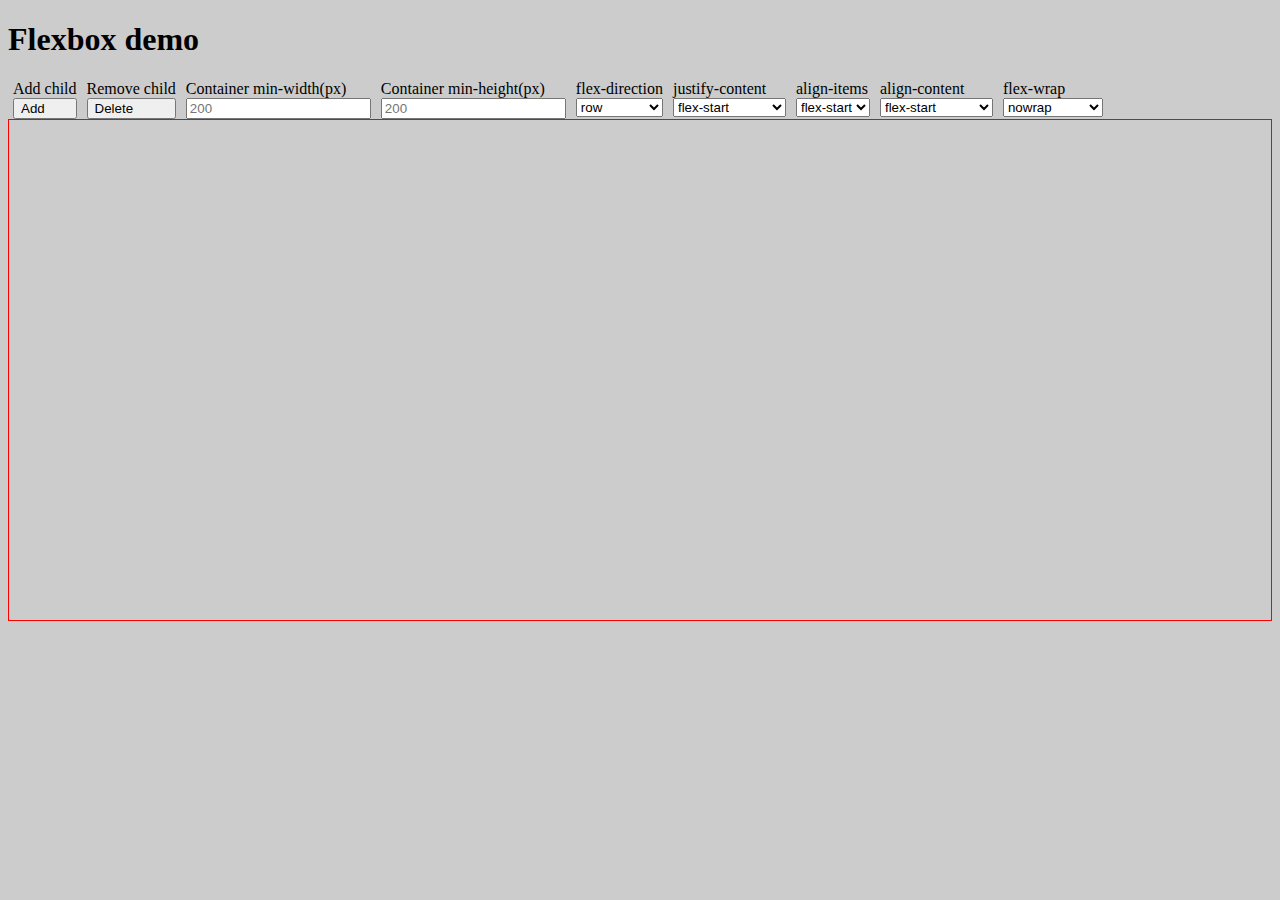
<file: index.html>
<!DOCTYPE HTML>
<html>
<head>
    <title>Flexbox demo</title>
    <link rel="stylesheet" href="style.css" />
</head>
<body>
    <h1>Flexbox demo</h1>
    <main id="main_container">
        <section id="options">
            <div class="option">
                <label>Add child</label>
                <button id="add_children">Add</button>
            </div>
            <div class="option">
                <label>Remove child</label>
                <button id="remove_children">Delete</button>
            </div>
            <div class="option">
                <label>Container min-width(px)</label>
                <input id="container_width" placeholder="200"></input>
            </div>
            <div class="option">
                <label>Container min-height(px)</label>
                <input id="container_height" placeholder="200"></input>
            </div>
        </section>
        <section id="items_container"></section>
    </main>
    <script type="text/javascript" src="jquery-3.2.1.min.js"></script>
    <script type="text/javascript" src="script.js"></script>
</body>
</html>
</file>
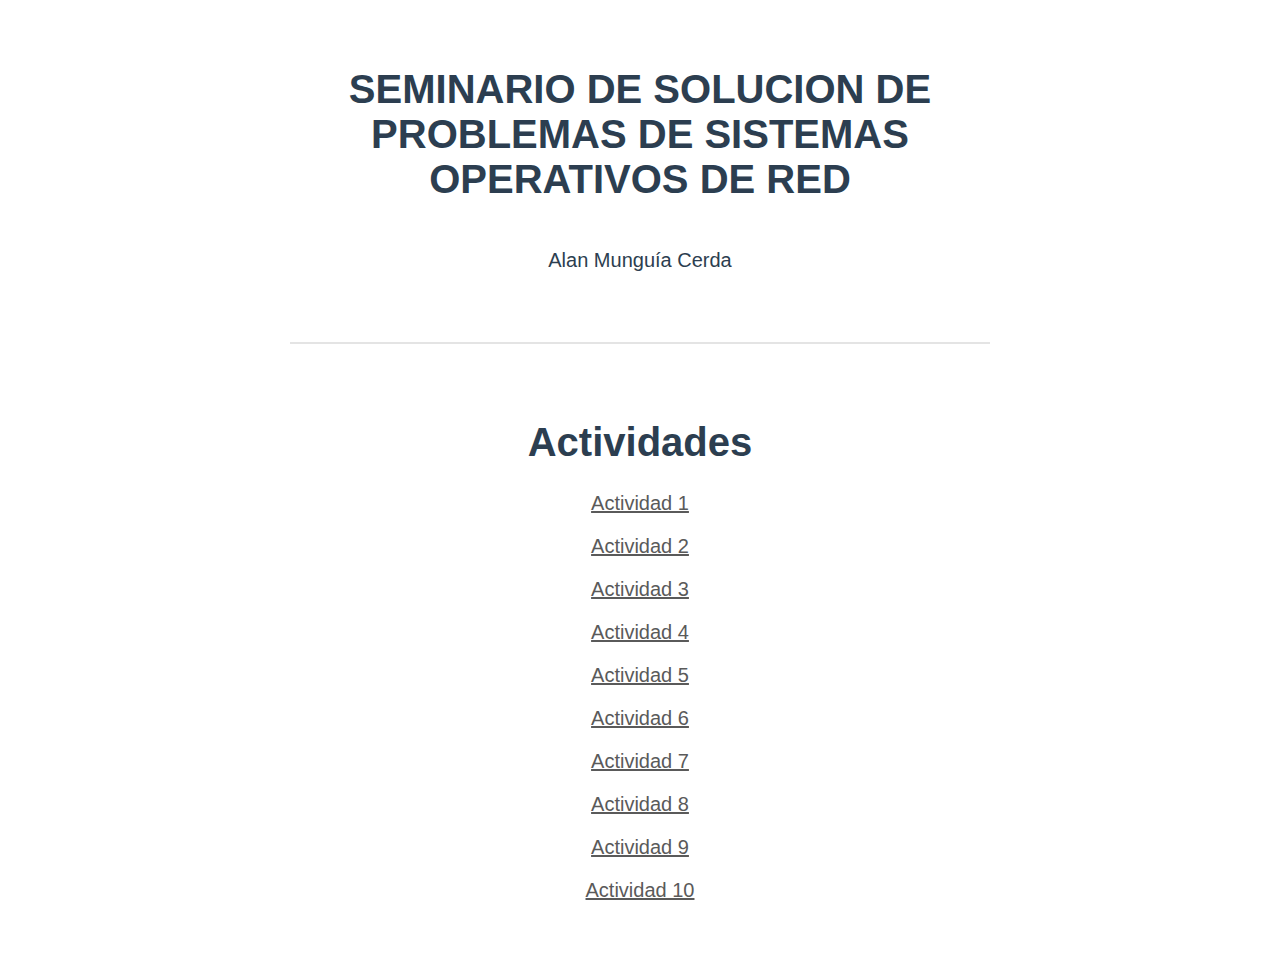
<file: sor/index.html>
<!DOCTYPE html>
<html>

<head>
  <meta charset="utf-8" />
  <meta http-equiv="X-UA-Compatible" content="IE=edge">
  <title>S O R</title>
  <meta name="viewport" content="width=device-width, initial-scale=1">
  <link rel="stylesheet" type="text/css" media="screen" href="main.css" />
</head>

<body>
    <div class="center">
      <h1 id="title">
        SEMINARIO DE SOLUCION DE PROBLEMAS DE SISTEMAS OPERATIVOS DE RED
      </h1>
    </div>
    <div class="center">
      <p id="description">
        Alan Munguía Cerda
      </p>
    </div>

    <div class="separator"></div>

    <div class="center">
      <h1>
        Actividades
      </h1>
    </div>

    <div class="center">
      <ul>
        <li><a href="act_1.html">Actividad 1</a></li>
        <li><a href="act_2.html">Actividad 2</a></li>
        <li><a href="act_3.html">Actividad 3</a></li>
        <li><a href="act_4.html">Actividad 4</a></li>
        <li><a href="act_5.html">Actividad 5</a></li>
        <li><a href="act_6.html">Actividad 6</a></li>
        <li><a href="act_7.html">Actividad 7</a></li>
        <li><a href="act_8.html">Actividad 8</a></li>
        <li><a href="act_9.html">Actividad 9</a></li>
        <li><a href="act_10.html">Actividad 10</a></li>
      </ul>
    </div>
</body>

</html>
</file>
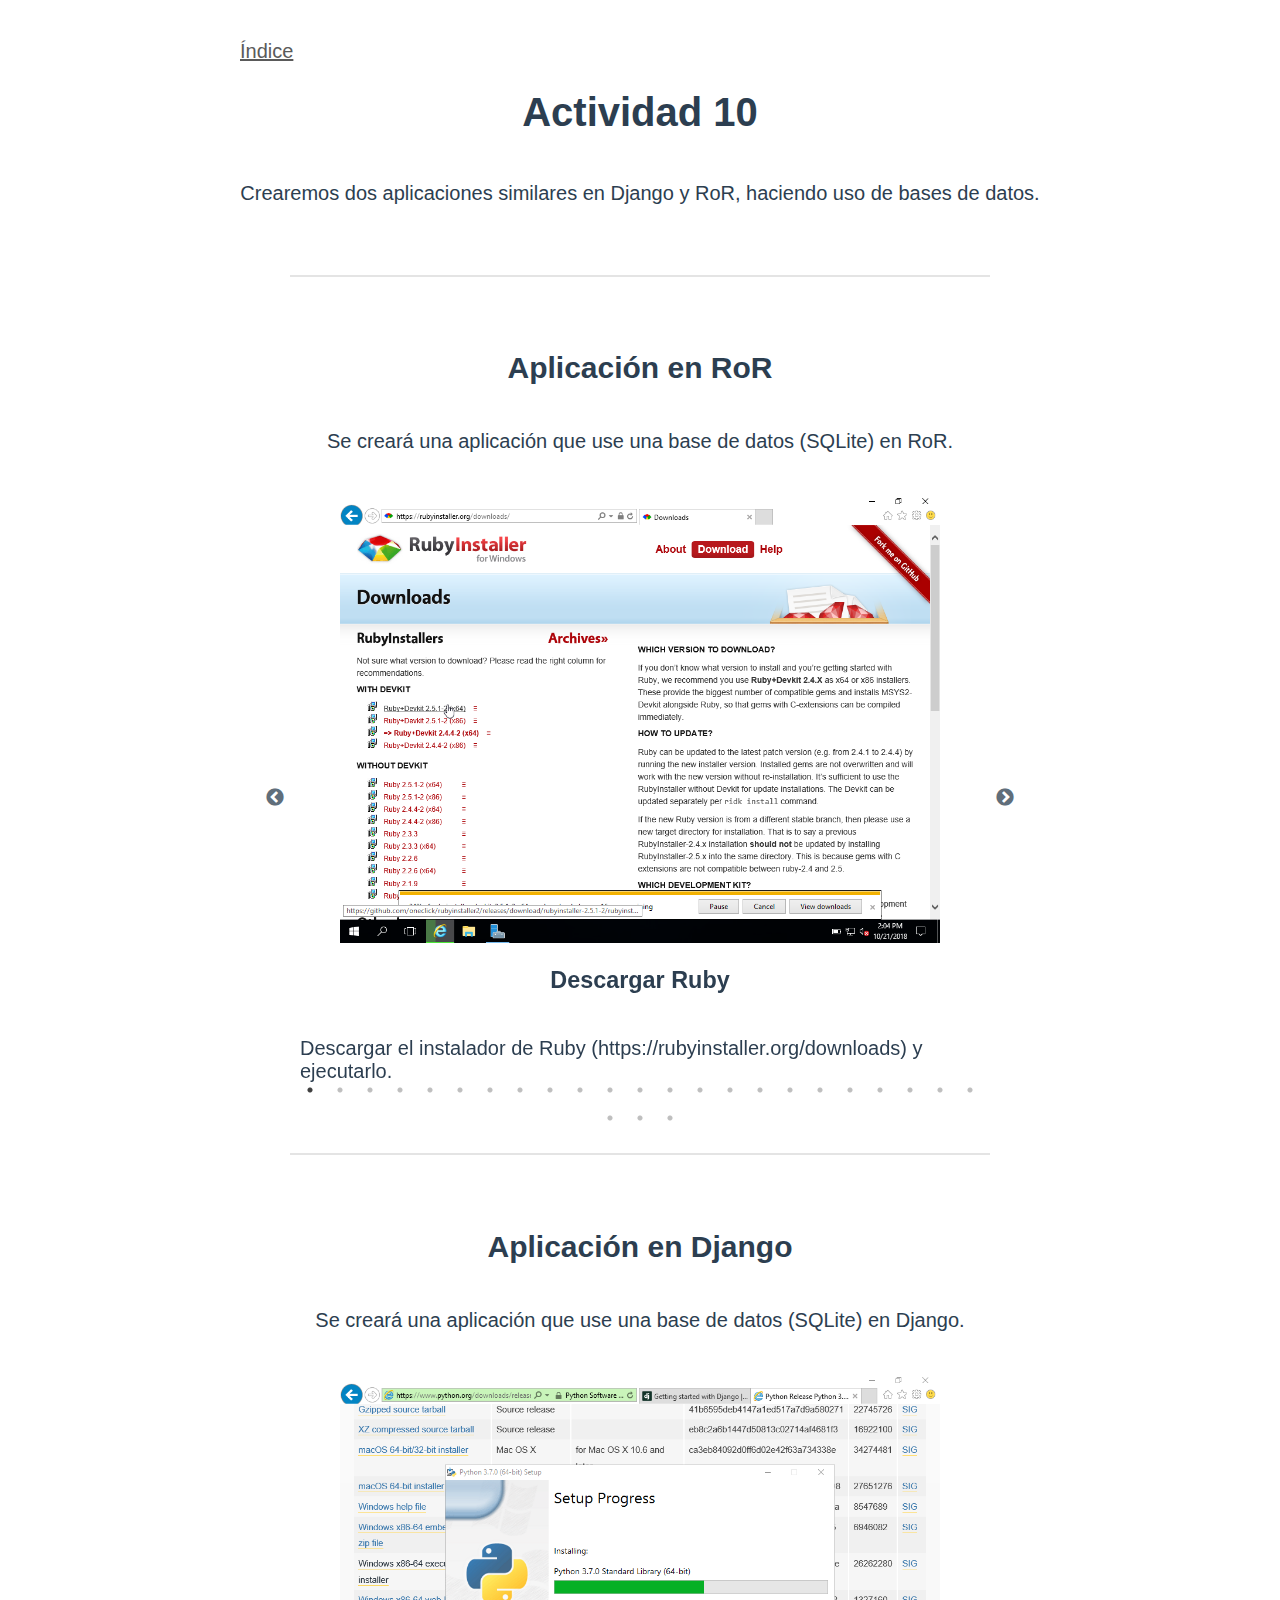
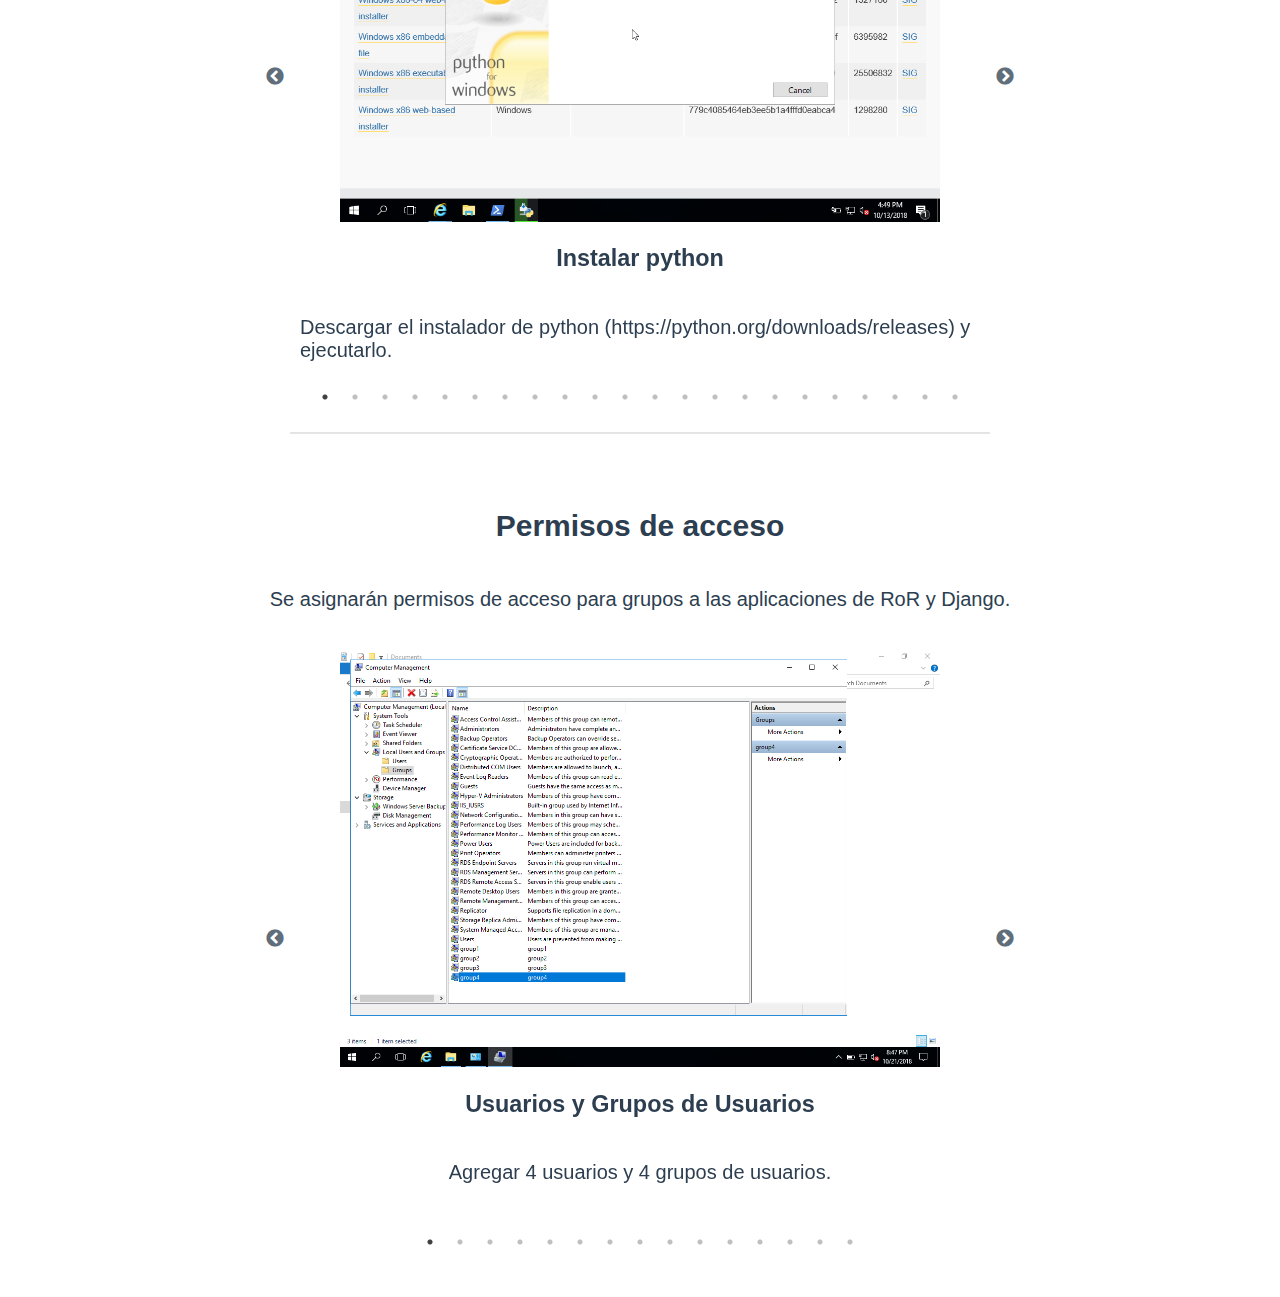
<file: sor/act_10.html>
<!DOCTYPE html>
<html>

<head>
  <meta charset="utf-8" />
  <meta http-equiv="X-UA-Compatible" content="IE=edge">
  <title>S O R</title>
  <meta name="viewport" content="width=device-width, initial-scale=1">
  <link rel="stylesheet" type="text/css" href="vendor/slick.css" />
  <link rel="stylesheet" type="text/css" href="vendor/slick-theme.css" />
  <link rel="stylesheet" type="text/css" media="screen" href="main.css" />
</head>

<body>
  <div class="breadcrumb">
    <a href="index.html">Índice</a>
  </div>

  <div class="center">
    <h1 id="title"></h1>
  </div>
  <div class="center">
    <p id="description"></p>
  </div>

  <div id="carousels"></div>

  <script type="text/javascript" src="vendor/jquery-3.3.1.min.js"></script>
  <script type="text/javascript" src="vendor/slick.min.js"></script>
  <script type="text/javascript" src="main.js"></script>
  <script type="text/javascript" src="act_10.js"></script>
</body>

</html>
</file>
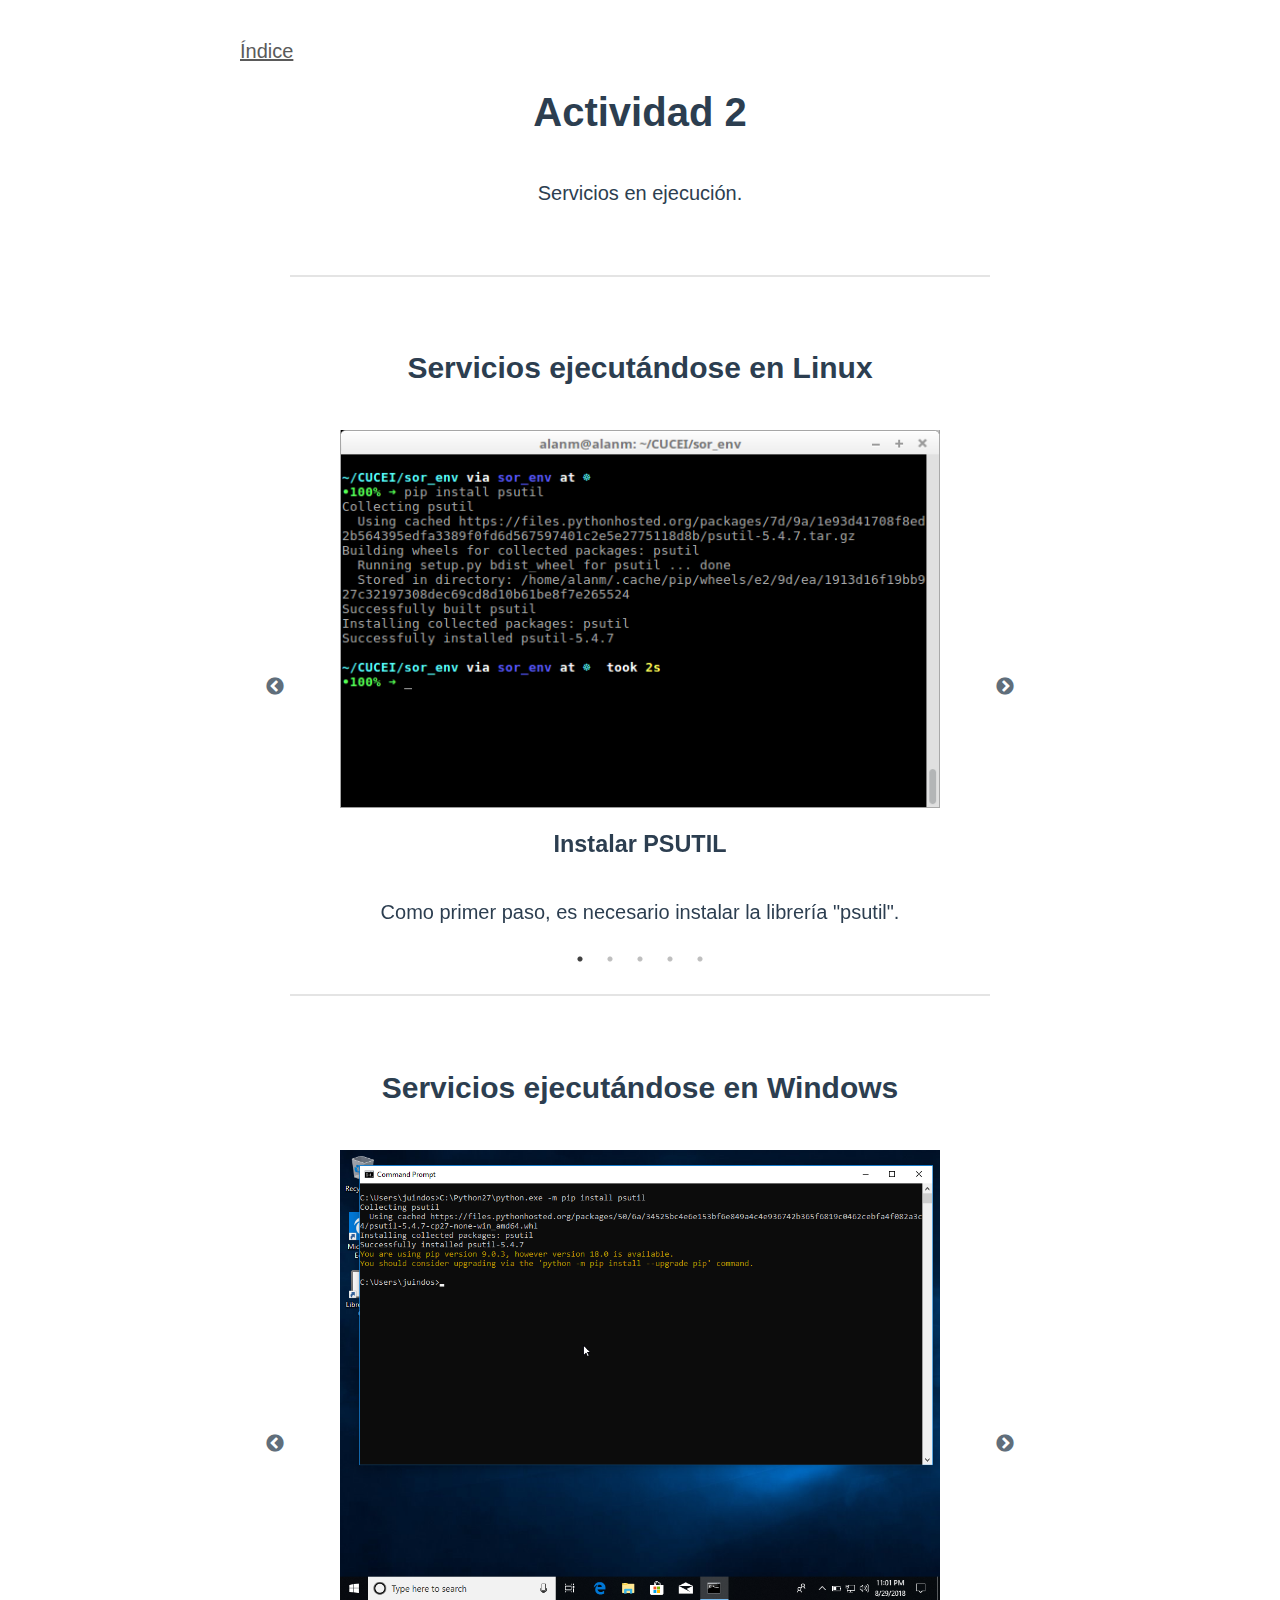
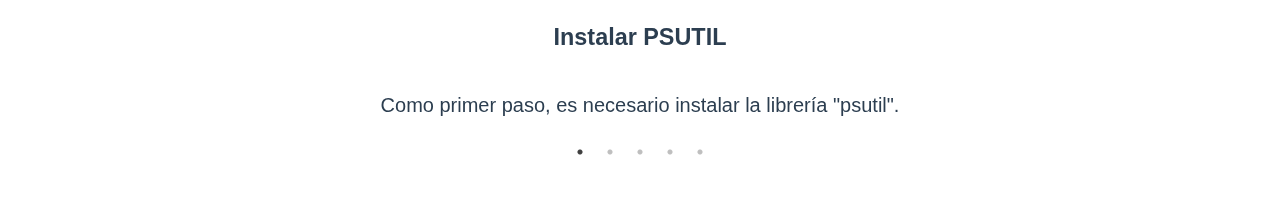
<file: sor/act_2.html>
<!DOCTYPE html>
<html>

<head>
  <meta charset="utf-8" />
  <meta http-equiv="X-UA-Compatible" content="IE=edge">
  <title>S O R</title>
  <meta name="viewport" content="width=device-width, initial-scale=1">
  <link rel="stylesheet" type="text/css" href="vendor/slick.css" />
  <link rel="stylesheet" type="text/css" href="vendor/slick-theme.css" />
  <link rel="stylesheet" type="text/css" media="screen" href="main.css" />
</head>

<body>
  <div class="breadcrumb">
    <a href="index.html">Índice</a>
  </div>

  <div class="center">
    <h1 id="title"></h1>
  </div>
  <div class="center">
    <p id="description"></p>
  </div>

  <div id="carousels"></div>

  <script type="text/javascript" src="vendor/jquery-3.3.1.min.js"></script>
  <script type="text/javascript" src="vendor/slick.min.js"></script>
  <script type="text/javascript" src="main.js"></script>
  <script type="text/javascript" src="act_2.js"></script>
</body>

</html>
</file>
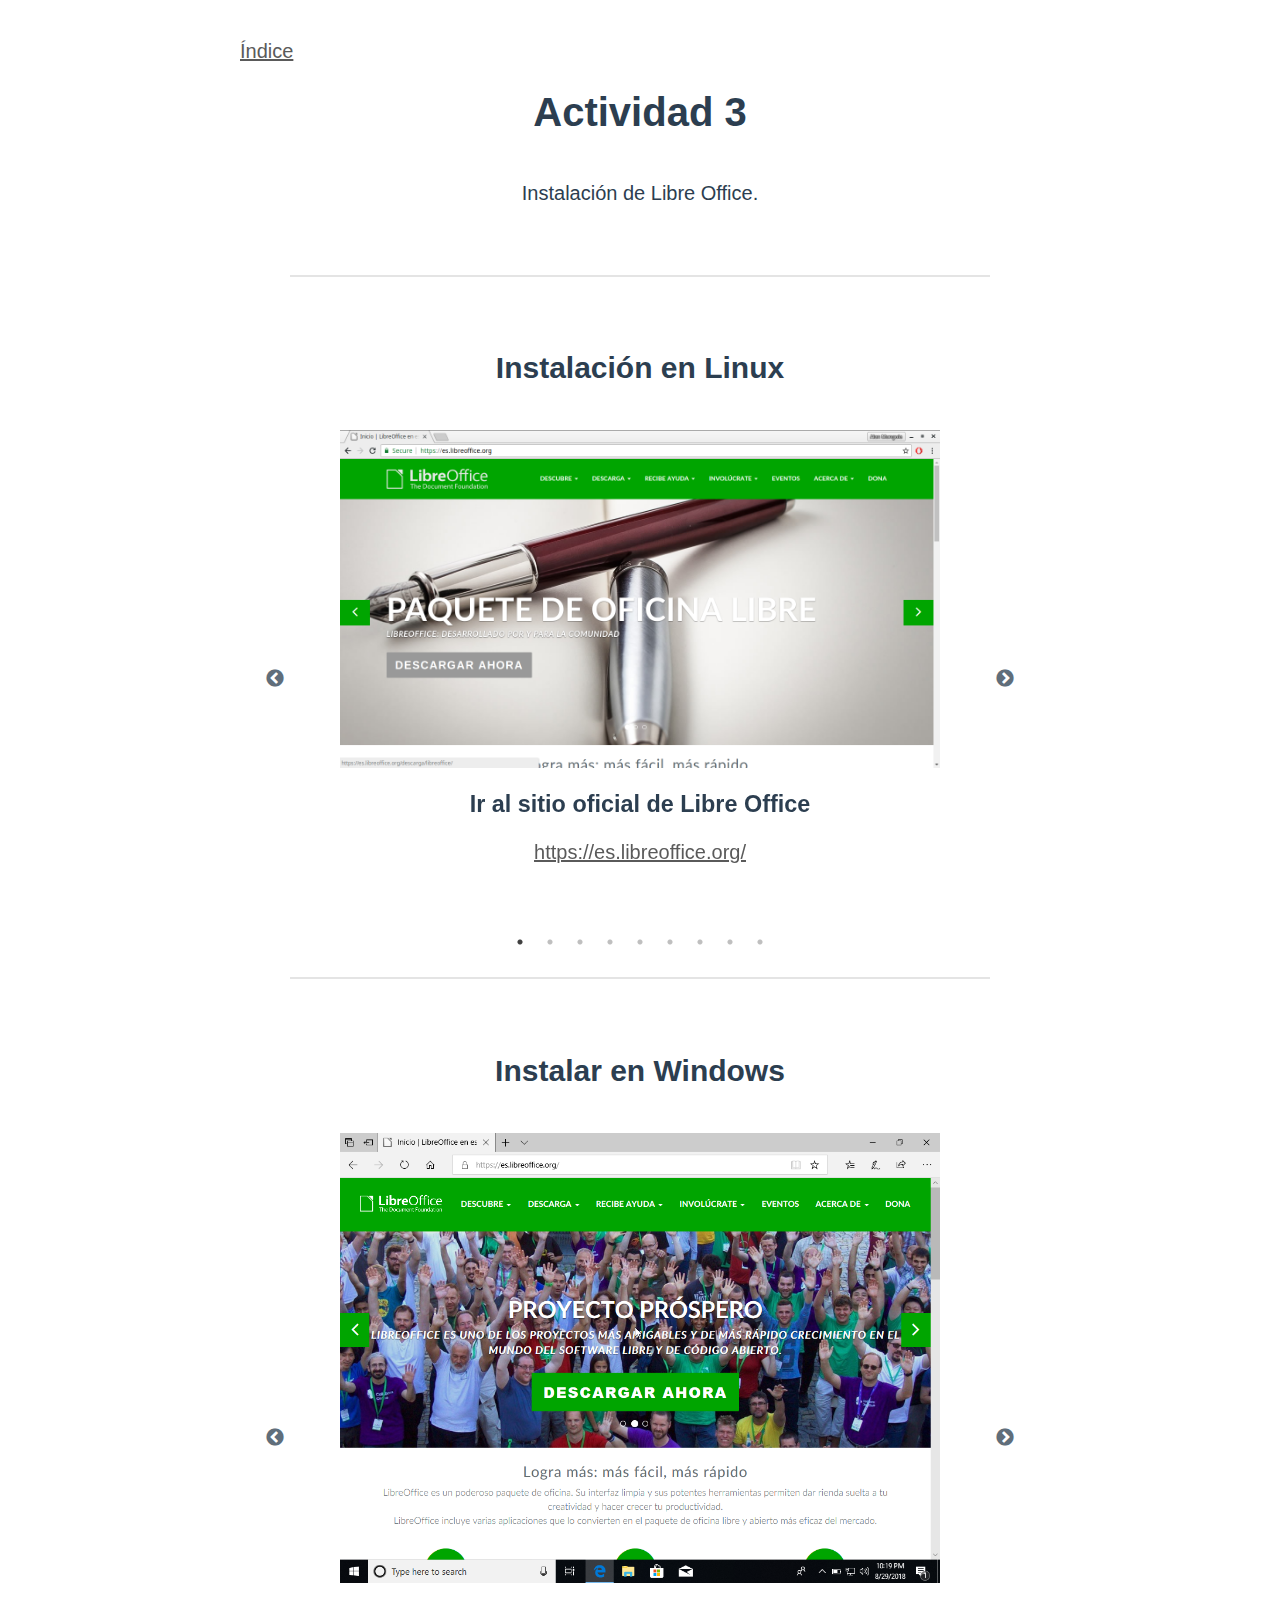
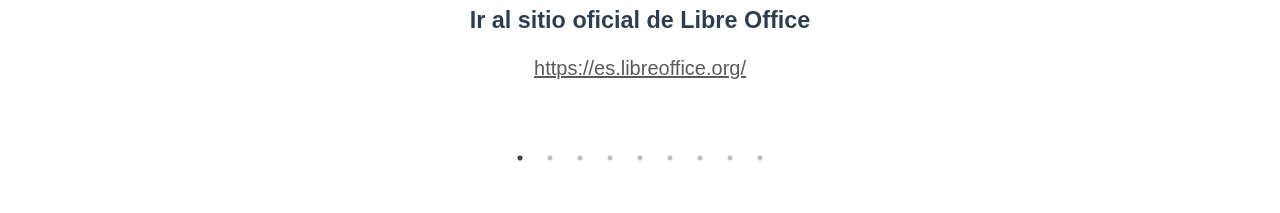
<file: sor/act_3.html>
<!DOCTYPE html>
<html>

<head>
  <meta charset="utf-8" />
  <meta http-equiv="X-UA-Compatible" content="IE=edge">
  <title>S O R</title>
  <meta name="viewport" content="width=device-width, initial-scale=1">
  <link rel="stylesheet" type="text/css" href="vendor/slick.css" />
  <link rel="stylesheet" type="text/css" href="vendor/slick-theme.css" />
  <link rel="stylesheet" type="text/css" media="screen" href="main.css" />
</head>

<body>
  <div class="breadcrumb">
    <a href="index.html">Índice</a>
  </div>

  <div class="center">
    <h1 id="title"></h1>
  </div>
  <div class="center">
    <p id="description"></p>
  </div>

  <div id="carousels"></div>

  <script type="text/javascript" src="vendor/jquery-3.3.1.min.js"></script>
  <script type="text/javascript" src="vendor/slick.min.js"></script>
  <script type="text/javascript" src="main.js"></script>
  <script type="text/javascript" src="act_3.js"></script>
</body>

</html>
</file>
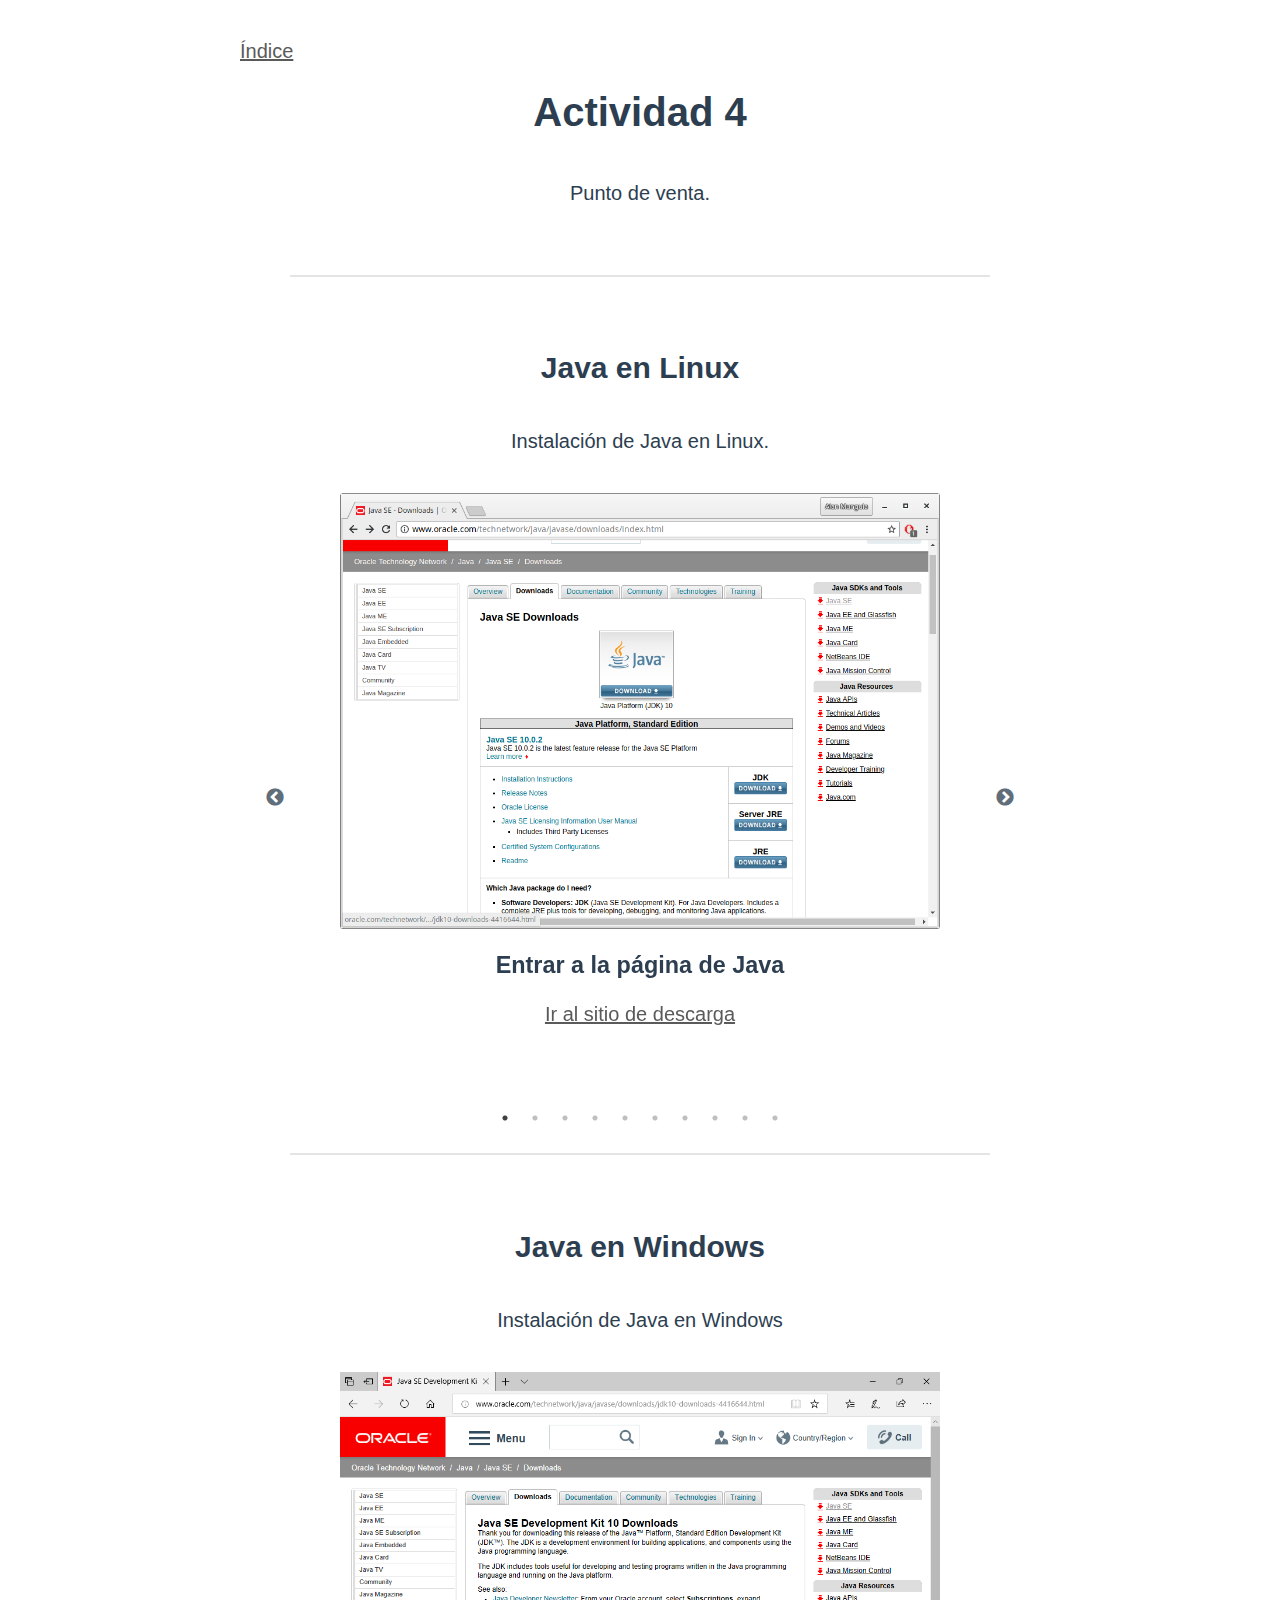
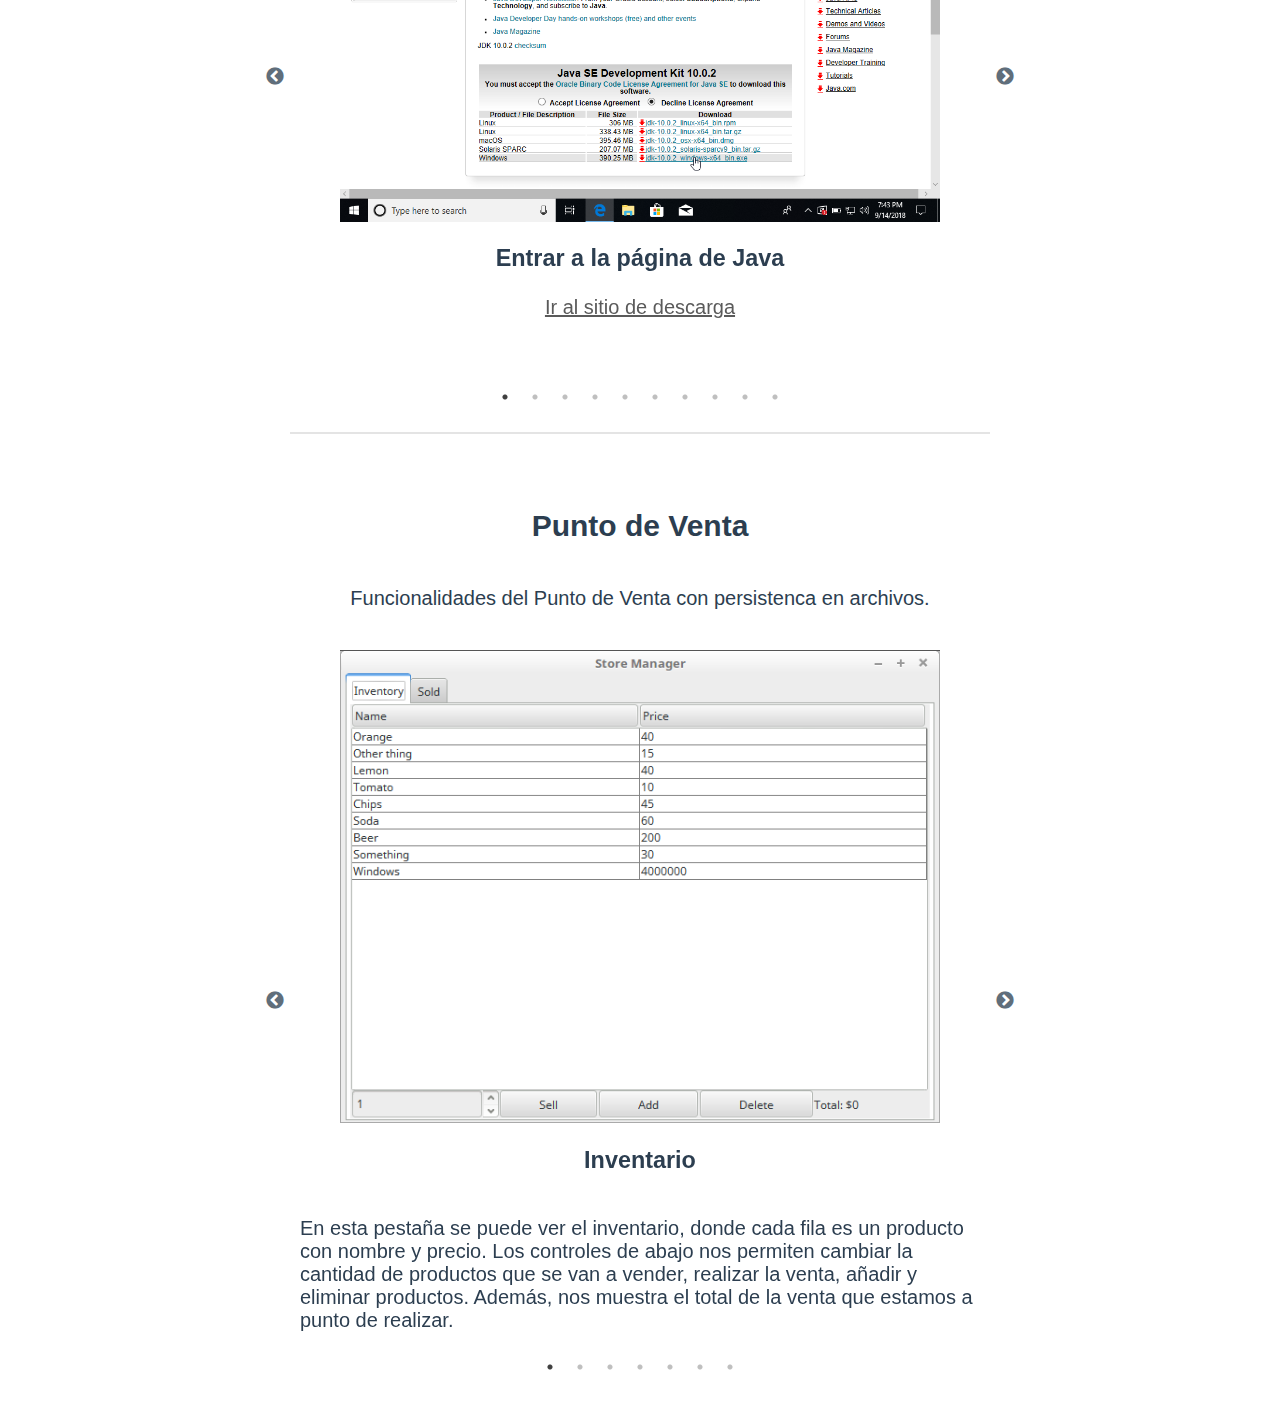
<file: sor/act_4.html>
<!DOCTYPE html>
<html>

<head>
  <meta charset="utf-8" />
  <meta http-equiv="X-UA-Compatible" content="IE=edge">
  <title>S O R</title>
  <meta name="viewport" content="width=device-width, initial-scale=1">
  <link rel="stylesheet" type="text/css" href="vendor/slick.css" />
  <link rel="stylesheet" type="text/css" href="vendor/slick-theme.css" />
  <link rel="stylesheet" type="text/css" media="screen" href="main.css" />
</head>

<body>
  <div class="breadcrumb">
    <a href="index.html">Índice</a>
  </div>

  <div class="center">
    <h1 id="title"></h1>
  </div>
  <div class="center">
    <p id="description"></p>
  </div>

  <div id="carousels"></div>

  <script type="text/javascript" src="vendor/jquery-3.3.1.min.js"></script>
  <script type="text/javascript" src="vendor/slick.min.js"></script>
  <script type="text/javascript" src="main.js"></script>
  <script type="text/javascript" src="act_4.js"></script>
</body>

</html>
</file>
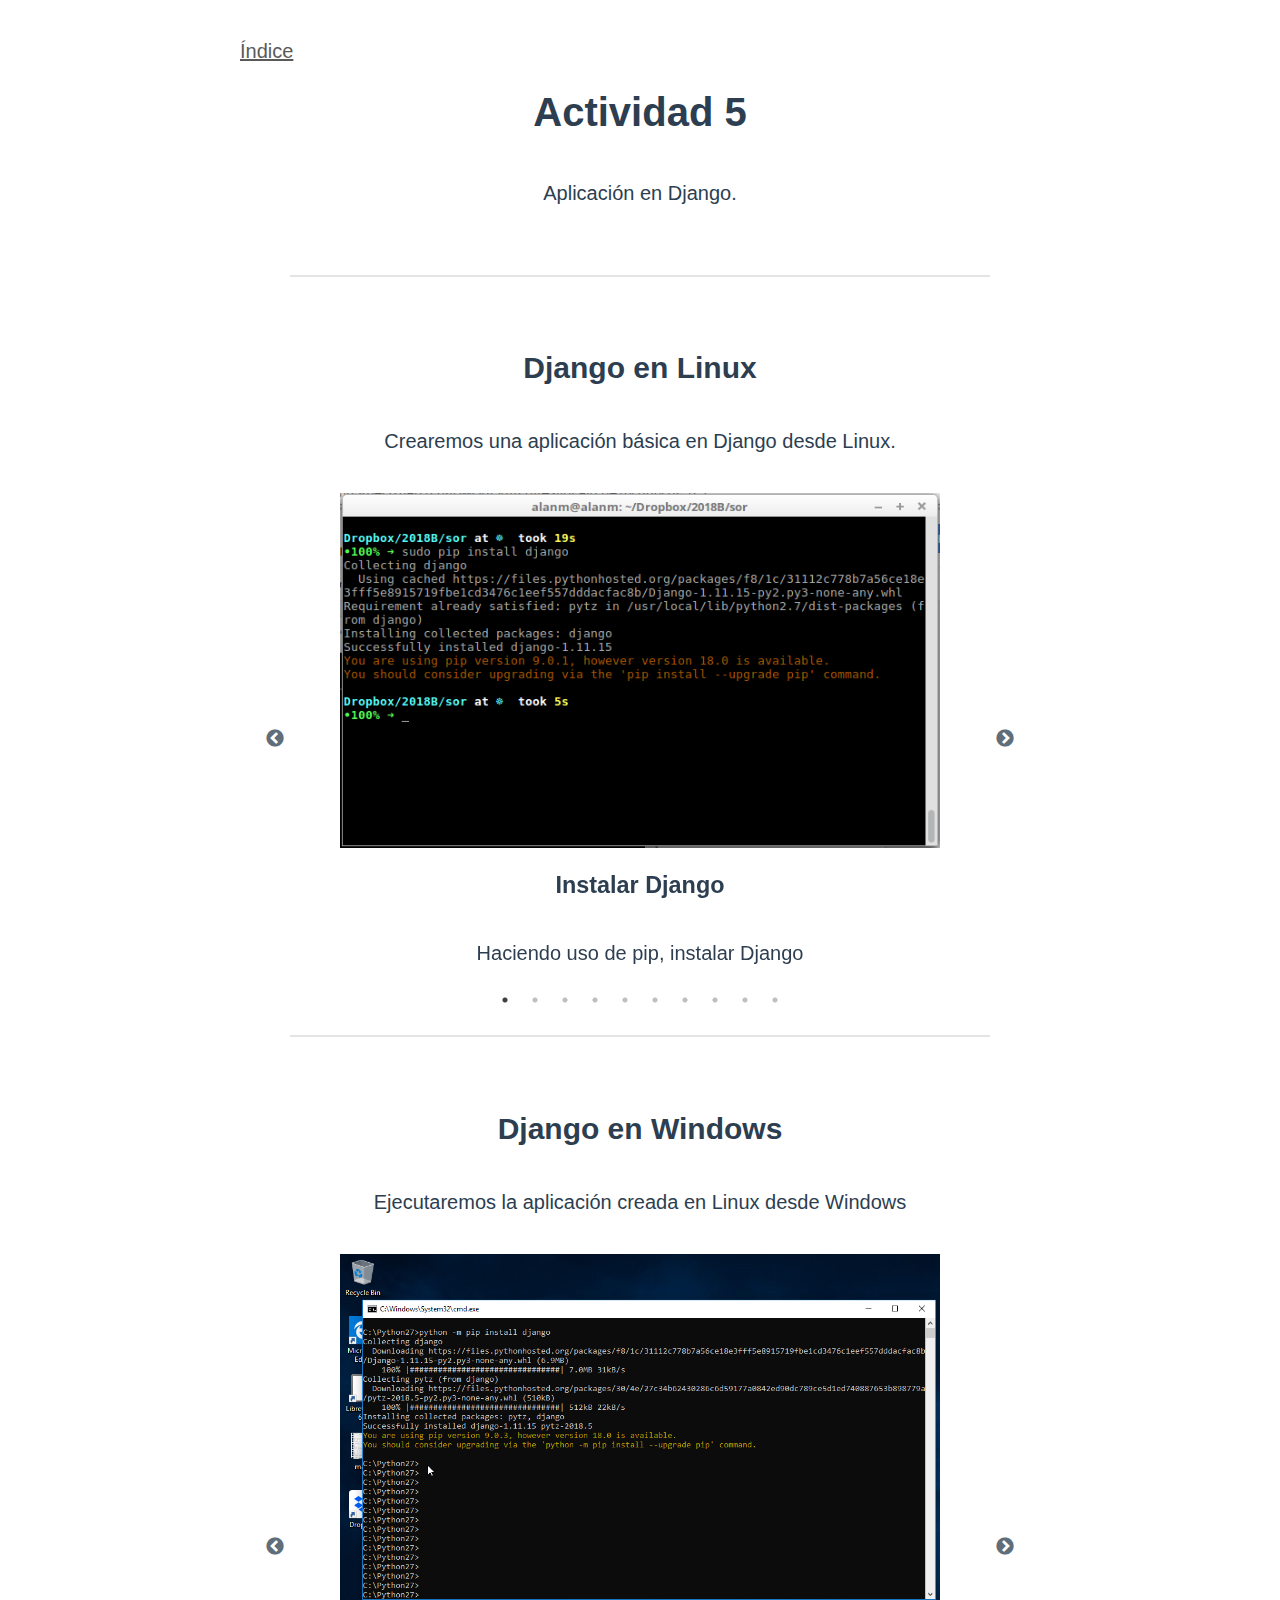
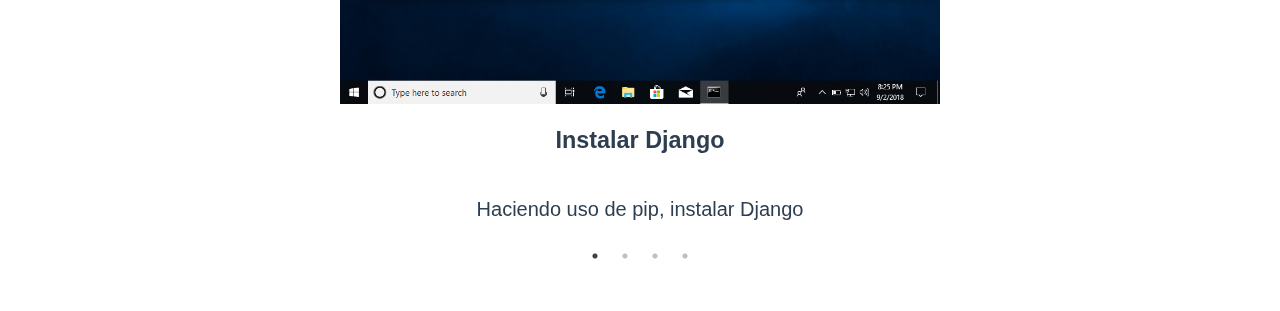
<file: sor/act_5.html>
<!DOCTYPE html>
<html>

<head>
  <meta charset="utf-8" />
  <meta http-equiv="X-UA-Compatible" content="IE=edge">
  <title>S O R</title>
  <meta name="viewport" content="width=device-width, initial-scale=1">
  <link rel="stylesheet" type="text/css" href="vendor/slick.css" />
  <link rel="stylesheet" type="text/css" href="vendor/slick-theme.css" />
  <link rel="stylesheet" type="text/css" media="screen" href="main.css" />
</head>

<body>
  <div class="breadcrumb">
    <a href="index.html">Índice</a>
  </div>

  <div class="center">
    <h1 id="title"></h1>
  </div>
  <div class="center">
    <p id="description"></p>
  </div>

  <div id="carousels"></div>

  <script type="text/javascript" src="vendor/jquery-3.3.1.min.js"></script>
  <script type="text/javascript" src="vendor/slick.min.js"></script>
  <script type="text/javascript" src="main.js"></script>
  <script type="text/javascript" src="act_5.js"></script>
</body>

</html>
</file>
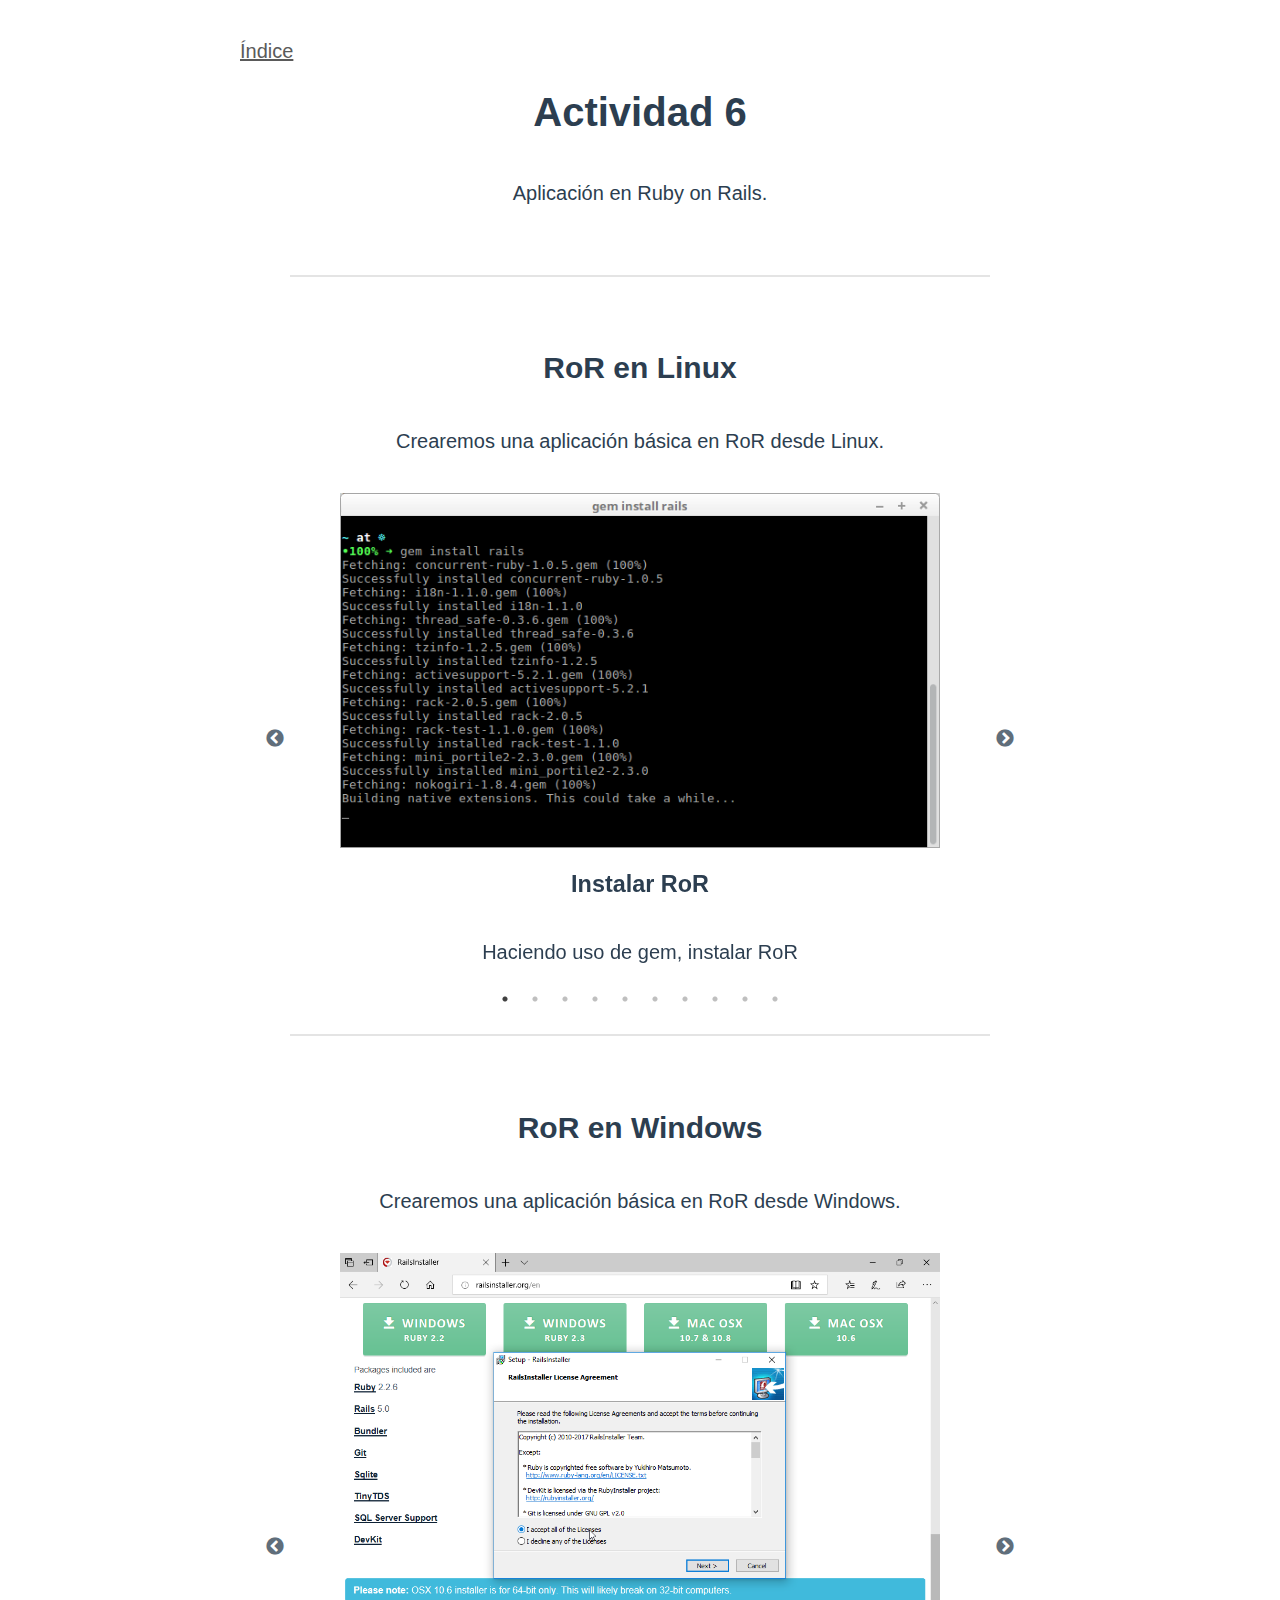
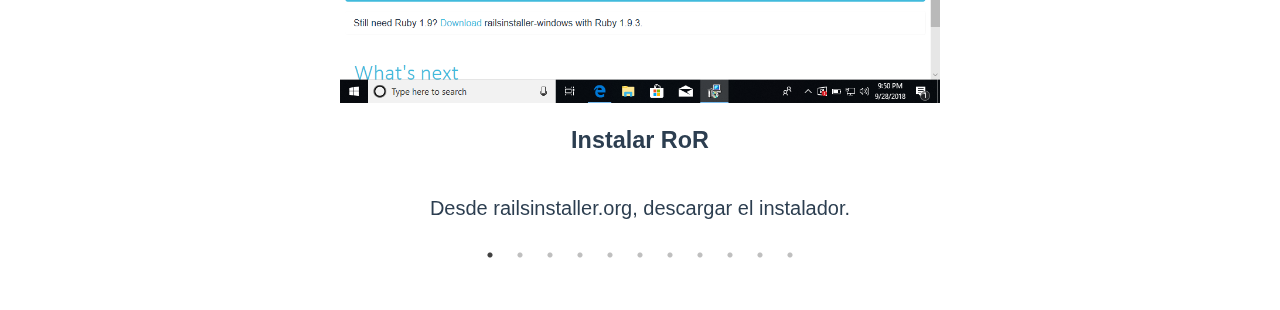
<file: sor/act_6.html>
<!DOCTYPE html>
<html>

<head>
  <meta charset="utf-8" />
  <meta http-equiv="X-UA-Compatible" content="IE=edge">
  <title>S O R</title>
  <meta name="viewport" content="width=device-width, initial-scale=1">
  <link rel="stylesheet" type="text/css" href="vendor/slick.css" />
  <link rel="stylesheet" type="text/css" href="vendor/slick-theme.css" />
  <link rel="stylesheet" type="text/css" media="screen" href="main.css" />
</head>

<body>
  <div class="breadcrumb">
    <a href="index.html">Índice</a>
  </div>

  <div class="center">
    <h1 id="title"></h1>
  </div>
  <div class="center">
    <p id="description"></p>
  </div>

  <div id="carousels"></div>

  <script type="text/javascript" src="vendor/jquery-3.3.1.min.js"></script>
  <script type="text/javascript" src="vendor/slick.min.js"></script>
  <script type="text/javascript" src="main.js"></script>
  <script type="text/javascript" src="act_6.js"></script>
</body>

</html>
</file>
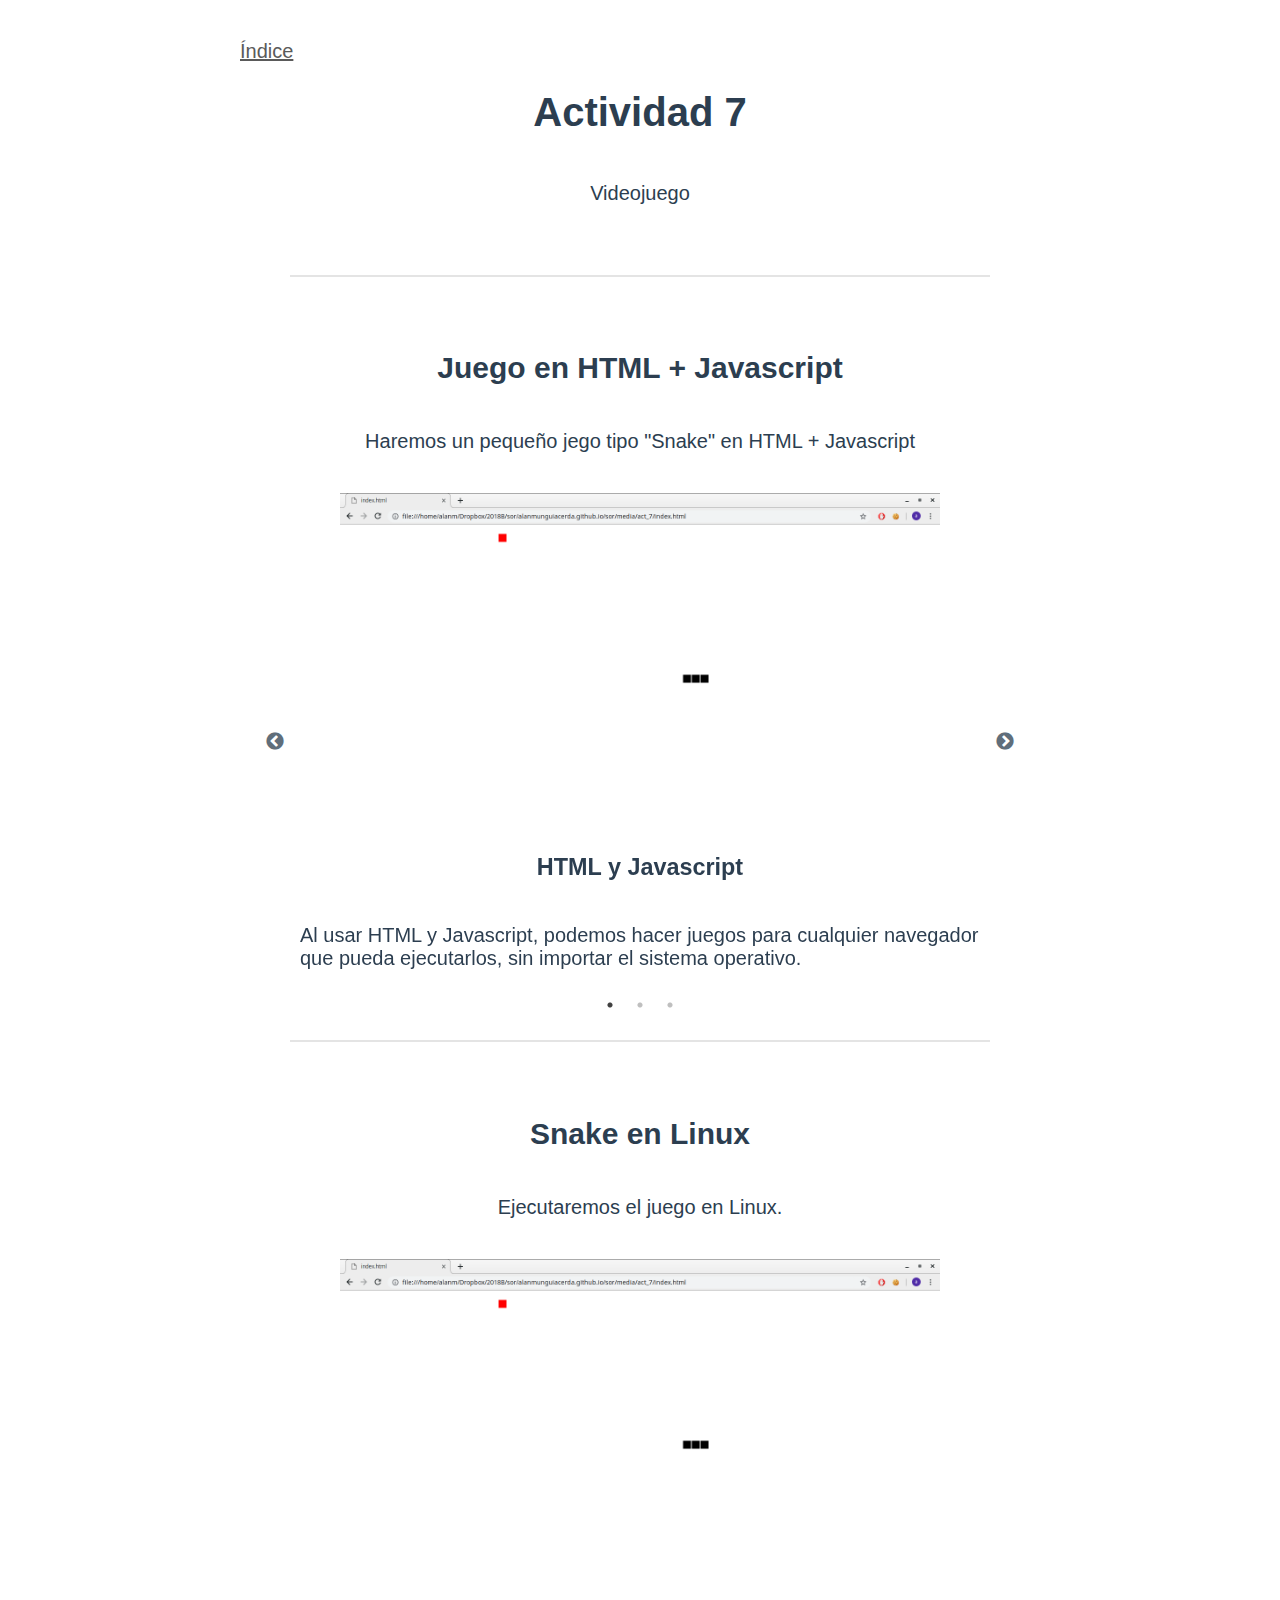
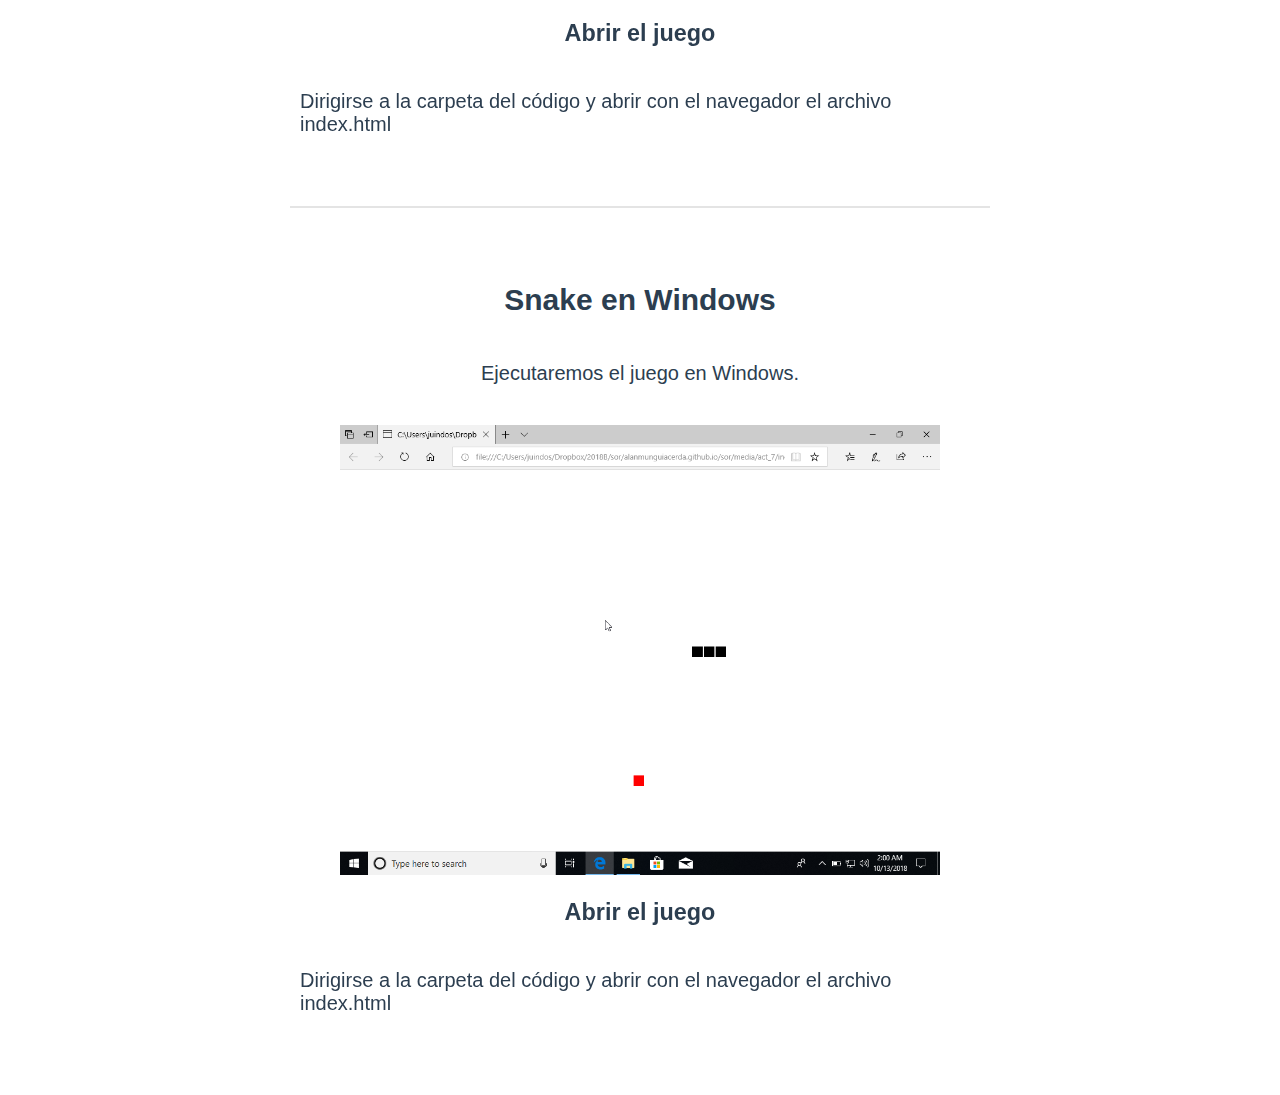
<file: sor/act_7.html>
<!DOCTYPE html>
<html>

<head>
  <meta charset="utf-8" />
  <meta http-equiv="X-UA-Compatible" content="IE=edge">
  <title>S O R</title>
  <meta name="viewport" content="width=device-width, initial-scale=1">
  <link rel="stylesheet" type="text/css" href="vendor/slick.css" />
  <link rel="stylesheet" type="text/css" href="vendor/slick-theme.css" />
  <link rel="stylesheet" type="text/css" media="screen" href="main.css" />
</head>

<body>
  <div class="breadcrumb">
    <a href="index.html">Índice</a>
  </div>

  <div class="center">
    <h1 id="title"></h1>
  </div>
  <div class="center">
    <p id="description"></p>
  </div>

  <div id="carousels"></div>

  <script type="text/javascript" src="vendor/jquery-3.3.1.min.js"></script>
  <script type="text/javascript" src="vendor/slick.min.js"></script>
  <script type="text/javascript" src="main.js"></script>
  <script type="text/javascript" src="act_7.js"></script>
</body>

</html>
</file>
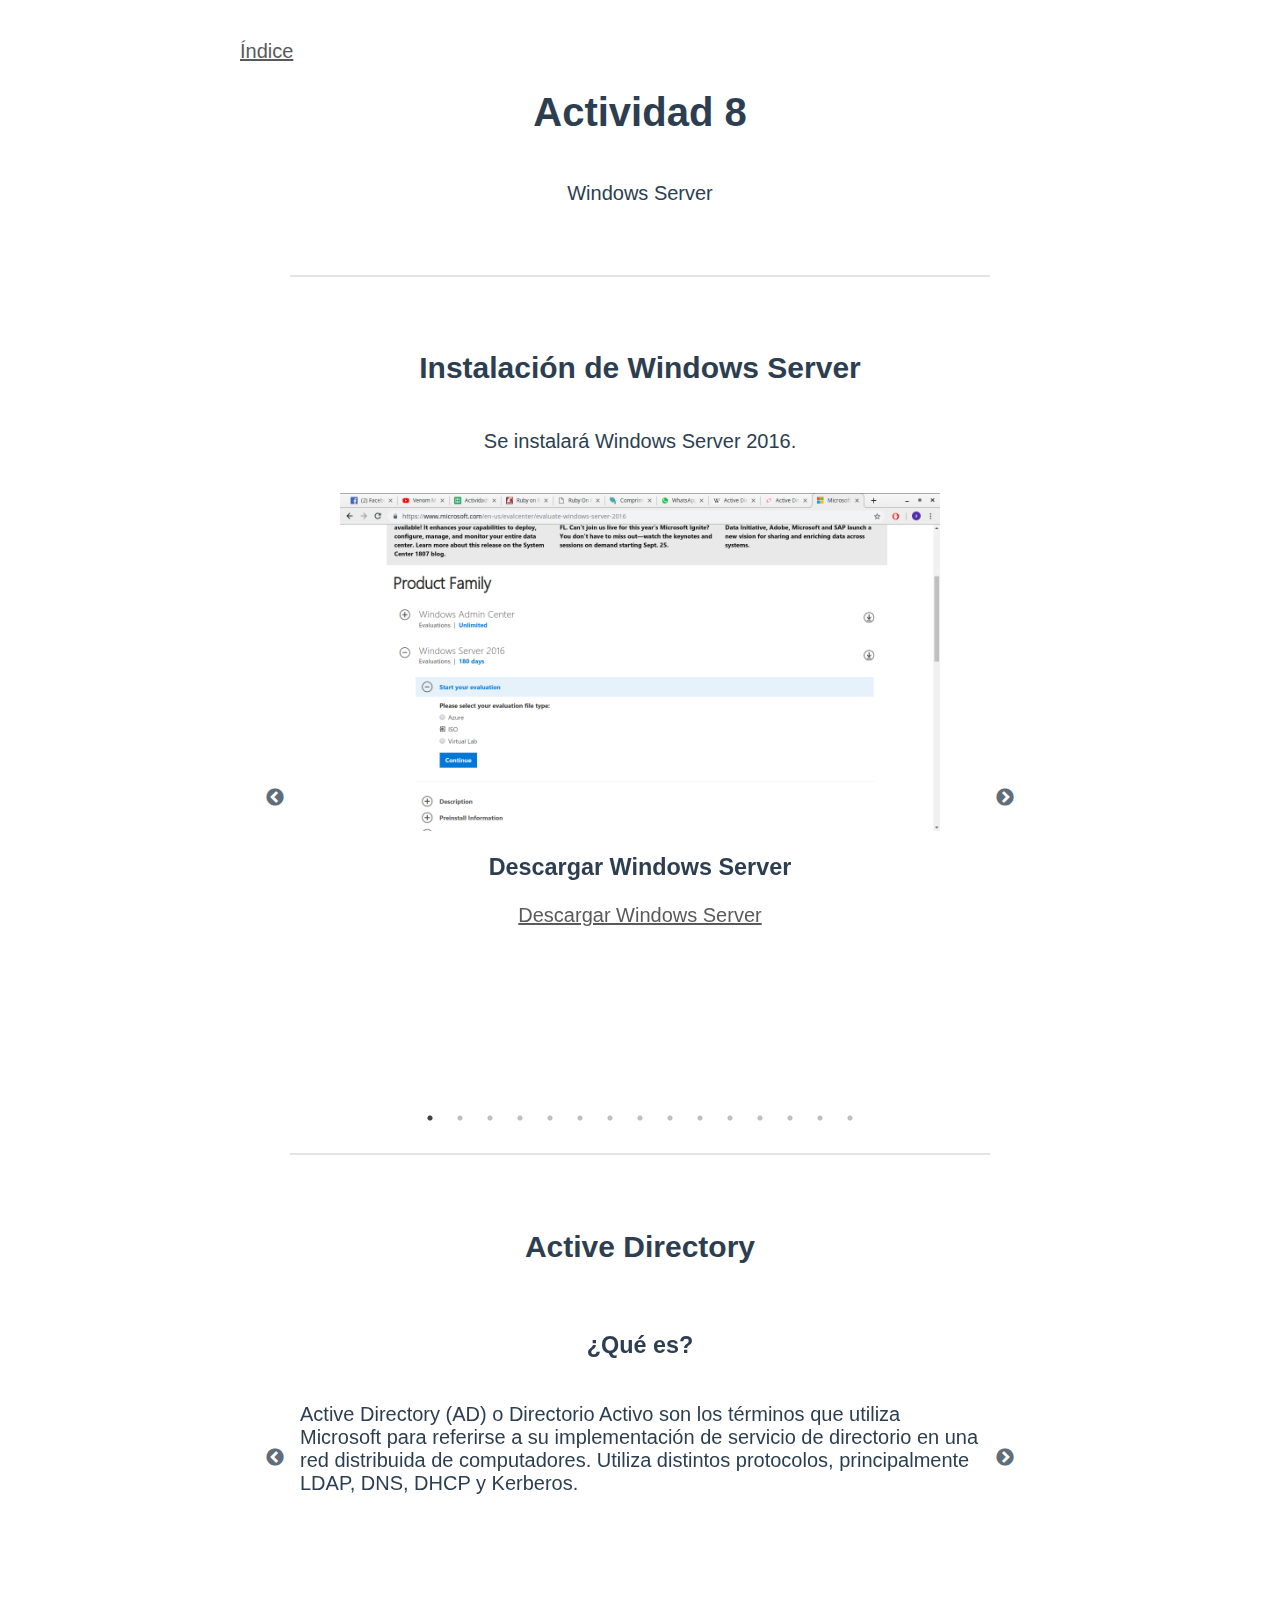
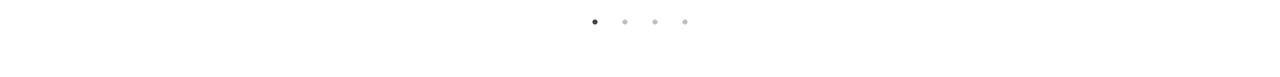
<file: sor/act_8.html>
<!DOCTYPE html>
<html>

<head>
  <meta charset="utf-8" />
  <meta http-equiv="X-UA-Compatible" content="IE=edge">
  <title>S O R</title>
  <meta name="viewport" content="width=device-width, initial-scale=1">
  <link rel="stylesheet" type="text/css" href="vendor/slick.css" />
  <link rel="stylesheet" type="text/css" href="vendor/slick-theme.css" />
  <link rel="stylesheet" type="text/css" media="screen" href="main.css" />
</head>

<body>
  <div class="breadcrumb">
    <a href="index.html">Índice</a>
  </div>

  <div class="center">
    <h1 id="title"></h1>
  </div>
  <div class="center">
    <p id="description"></p>
  </div>

  <div id="carousels"></div>

  <script type="text/javascript" src="vendor/jquery-3.3.1.min.js"></script>
  <script type="text/javascript" src="vendor/slick.min.js"></script>
  <script type="text/javascript" src="main.js"></script>
  <script type="text/javascript" src="act_8.js"></script>
</body>

</html>
</file>
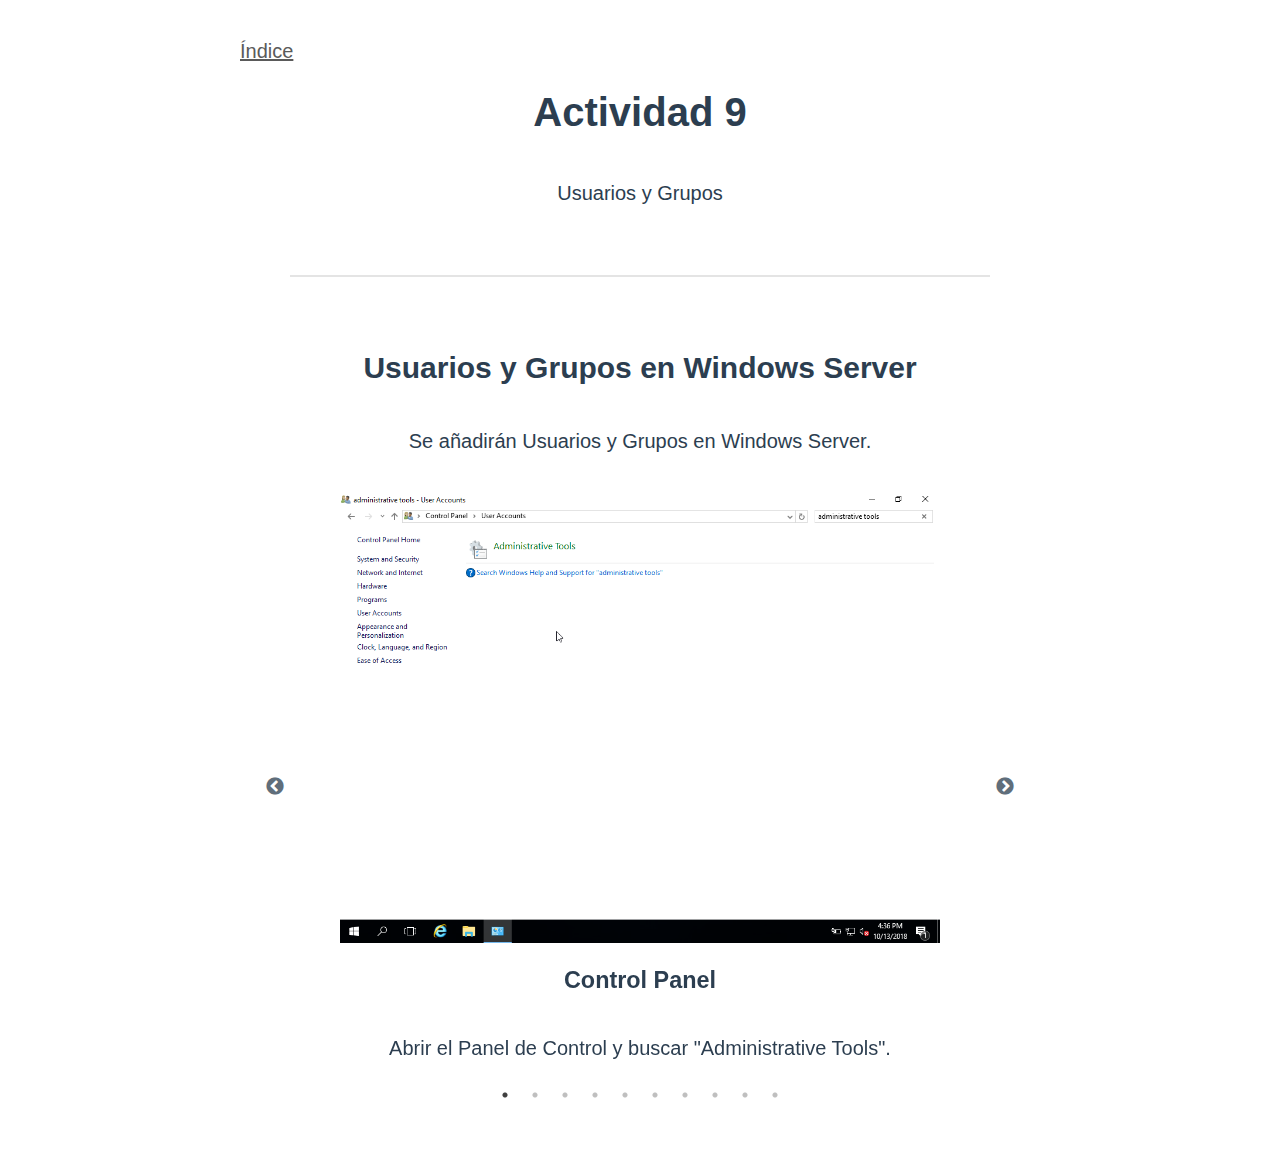
<file: sor/act_9.html>
<!DOCTYPE html>
<html>

<head>
  <meta charset="utf-8" />
  <meta http-equiv="X-UA-Compatible" content="IE=edge">
  <title>S O R</title>
  <meta name="viewport" content="width=device-width, initial-scale=1">
  <link rel="stylesheet" type="text/css" href="vendor/slick.css" />
  <link rel="stylesheet" type="text/css" href="vendor/slick-theme.css" />
  <link rel="stylesheet" type="text/css" media="screen" href="main.css" />
</head>

<body>
  <div class="breadcrumb">
    <a href="index.html">Índice</a>
  </div>

  <div class="center">
    <h1 id="title"></h1>
  </div>
  <div class="center">
    <p id="description"></p>
  </div>

  <div id="carousels"></div>

  <script type="text/javascript" src="vendor/jquery-3.3.1.min.js"></script>
  <script type="text/javascript" src="vendor/slick.min.js"></script>
  <script type="text/javascript" src="main.js"></script>
  <script type="text/javascript" src="act_9.js"></script>
</body>

</html>
</file>
<file: style.css>
body {
    background-color: #ccc;
}

main * {
    display: flex;
}

main {
    flex-direction: row;
}

.option {
    flex-direction: column;
    margin: 0 5px;
}

#options {
    align-items: flex-start;
}

#items_container {
    align-items: flex-start;
    flex-direction: row;
    justify-content: flex-start;
    font-size: 40px;
    border: solid 1px red;
}

.item {
    display: flex;
    flex-direction: column;
    align-items: center;
}

.item input {
    max-width: 70px;
}
</file>
<file: sor/main.css>
html {
  font-family: "Arial", "Helvetica";
  font-size: 20px;
  color: #2c3e50;
}

body {
  padding: 40px 0;
  max-width: 800px;
  margin: auto;
}

.slider {
    width: auto;
    margin: 20px 50px;
}

.slick-prev:before,
.slick-next:before {
    color: #2c3e50;
}

.card {
  display: flex;
  flex-direction: column;
  align-items: center;
  padding: 0 10px;
}

.card__image {
  width: 600px;
  max-height: 600px;
}

.center {
  display: flex;
  align-items: center;
  justify-content: center;
  text-align: center;
}

.separator {
  border: solid 1px #e4e4e4;
  margin: 50px;
}

ul {
  list-style: none;
  -webkit-padding-start: 0;
  -webkit-margin-before: 0;
  -webkit-margin-after: 0;
}

li {
  margin-bottom: 20px;
}
a:link, a:visited {
  color: #5a5a5a;
}
a:hover, a:focus {
  color: #4fc08d;
}
</file>
